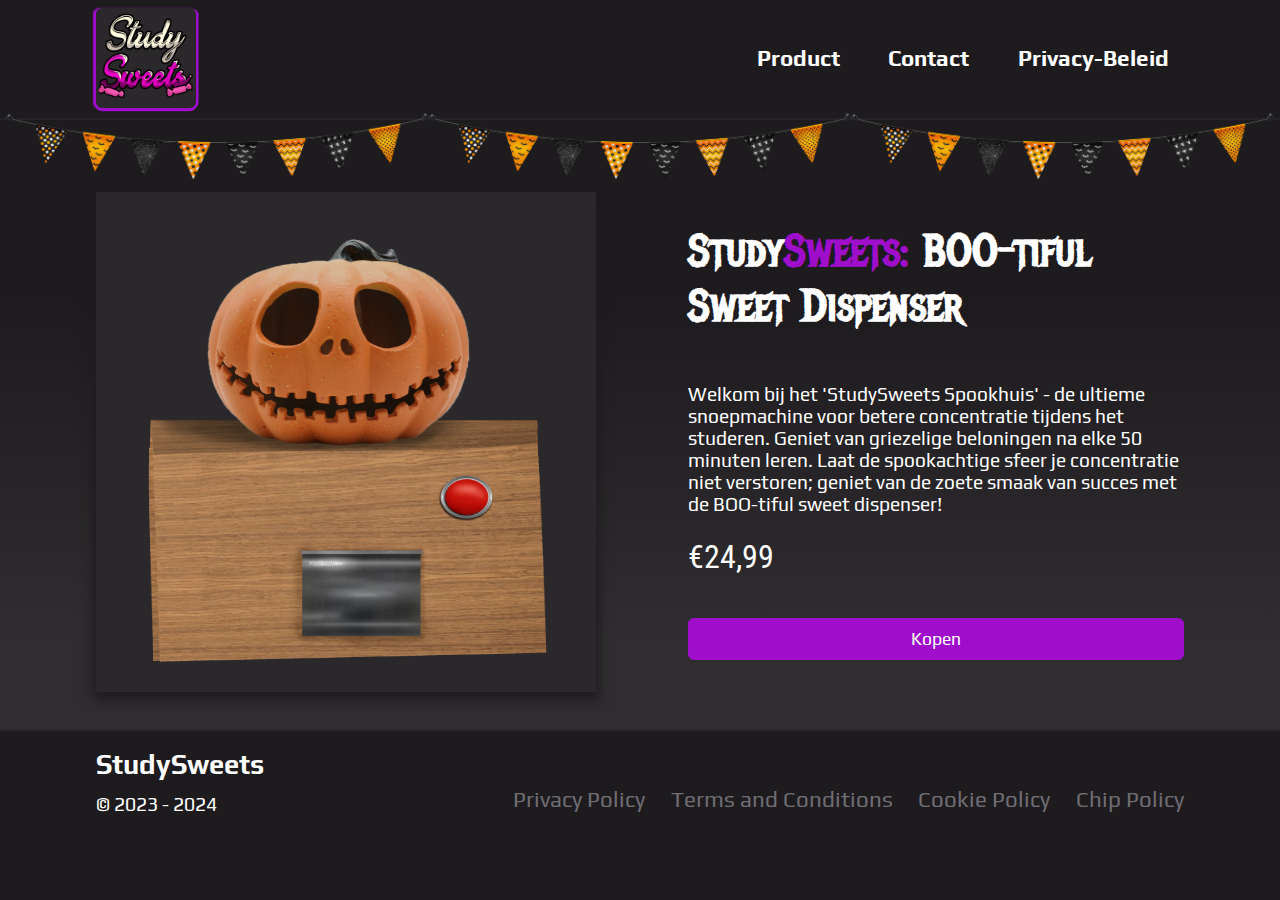
<file: index.html>
<!DOCTYPE html>
<html lang="en">

<head>
    <meta charset="UTF-8">
    <meta name="viewport" content="width=device-width, initial-scale=1.0">
    <title>BOO-tiful sweet dispenser</title>
    <link rel="stylesheet" href="css/style.css">
    <link rel="stylesheet" href="https://cdnjs.cloudflare.com/ajax/libs/font-awesome/5.15.3/css/all.min.css"
        integrity="sha512-iBBXm8fW90+nuLcSKlbmrPcLa0OT92xO1BIsZ+ywDWZCvqsWgccV3gFoRBv0z+8dLJgyAHIhR35VZc2oM/gI1w=="
        crossorigin="anonymous" referrerpolicy="no-referrer" />
    <link rel="icon" type="image/x-icon" href="./images/LOGOSTUDYSWEETS.png">
</head>

<body>
    <nav>
        <div class="logolinks">
            <a class="homelogo" href="./index.html"><img class="navlogo" src="images/LOGOSTUDYSWEETS.png" alt="logo"
                    width="35px" height="35px"></a>
            <div class="navlinks">
                <a class="navlink" href="#product">Product</a>
                <a class="navlink" href="./contact.html">Contact</a>
                <a class="navlink" href="#footer-right">Privacy-Beleid</a>
            </div>
        </div>
    </nav>
    <header>
        <div id=slingers>
            <img src="./images/slingers-halloween.png" class="slingers">
            <img src="./images/slingers-halloween.png" class="slingers">
            <img src="./images/slingers-halloween.png" class="slingers">
        </div>
        <div class="product">
            <div class="productimgdiv">
                <img class="productimg" src="images/CLEROBOT.png" alt="product" width="450px" height="500px">
            </div>
            <div class="productinfo">
                <h1>Study<span class="paarsetext">Sweets:</span> BOO-tiful Sweet Dispenser</h1>
                <p>Welkom bij het 'StudySweets Spookhuis' - de ultieme snoepmachine voor betere concentratie tijdens het
                    studeren. Geniet
                    van griezelige beloningen na elke 50 minuten leren. Laat de spookachtige sfeer je concentratie niet
                    verstoren; geniet
                    van de zoete smaak van succes met de BOO-tiful sweet dispenser!</p>
                <p class="prijs">€24,99</p>
                <div class="buttondiv">
                    <a href="https://tikkie.me/pay/h8o3qo1qdei1tjv52e1o" class="button" target="_blank">Kopen</a>
                </div>
            </div>
        </div>
    </header>
    <footer>
        <div class="footer-left">
            <h2 class="copyright1">StudySweets</h2>
            <p class="copyright1">© 2023 - 2024</p>
            <div class="socials">
                <a class="social" href="https://www.twitter.com"><i class="fab fa-twitter"></i></a>
                <a class="social" href="https://www.facebook.com"><i class="fab fa-facebook-f"></i></a>
                <a class="social" href="https://www.instagram.com"><i class="fab fa-instagram"></i></a>
            </div>
        </div>
        <div id="footer-right">
            <a href="#footer-right">Privacy Policy</a>
            <a href="#footer-right">Terms and Conditions</a>
            <a href="#footer-right">Cookie Policy</a>
            <a href="https://youtu.be/WIRK_pGdIdA" target="_blank" id="easter-egg">Chip Policy</a>
        </div>
    </footer>
</body>

</html>
</file>
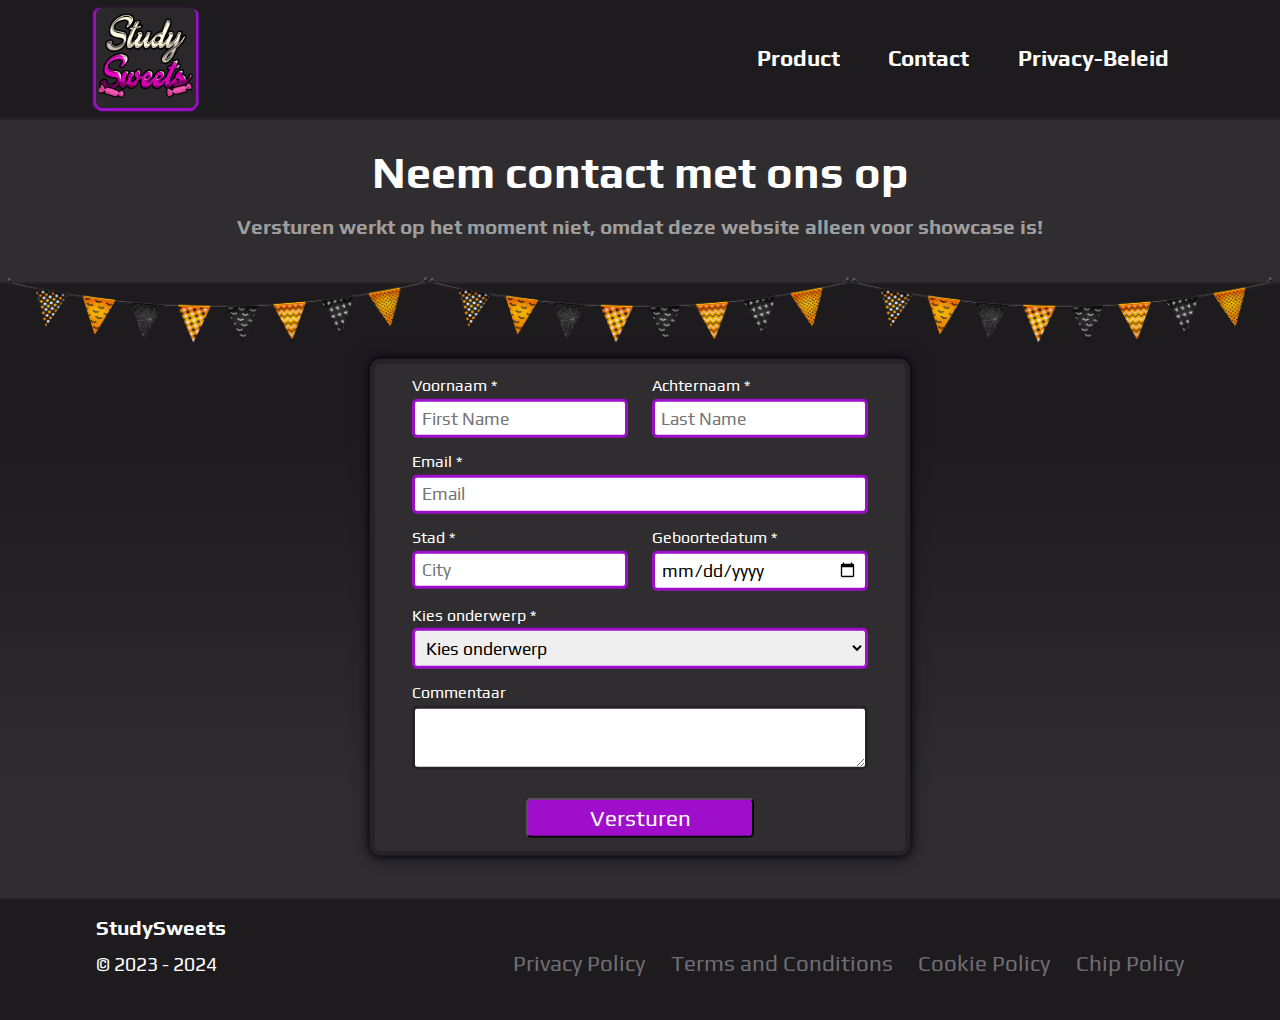
<file: contact.html>
<!DOCTYPE html>
<html lang="en">

<head>
    <meta charset="UTF-8">
    <meta name="viewport" content="width=device-width, initial-scale=1.0">
    <title>Contact Page</title>
    <link rel="stylesheet" href="css/contact.css">
    <link rel="stylesheet" href="https://cdnjs.cloudflare.com/ajax/libs/font-awesome/5.15.3/css/all.min.css"
        integrity="sha512-iBBXm8fW90+nuLcSKlbmrPcLa0OT92xO1BIsZ+ywDWZCvqsWgccV3gFoRBv0z+8dLJgyAHIhR35VZc2oM/gI1w=="
        crossorigin="anonymous" referrerpolicy="no-referrer" />
</head>

<body>
    <nav>
        <div class="logolinks">
            <a class="homelogo" href="./index.html"><img class="navlogo" src="images/LOGOSTUDYSWEETS.png" alt="logo"
                    width="35px" height="35px"></a>
            <div class="navlinks">
                <a class="navlink" href="./index.html#">Product</a>
                <a class="navlink" href="./contact.html">Contact</a>
                <a class="navlink" href="#footer-right">Privacy-Beleid</a>
            </div>
        </div>
    </nav>
    <header>
        <h1>Neem contact met ons op</h1>
        <h2>Versturen werkt op het moment niet, omdat deze website alleen voor showcase is!</h2>
    </header>

    <main>
        <div id=slingers>
            <img src="./images/slingers-halloween.png" class="slingers">
            <img src="./images/slingers-halloween.png" class="slingers">
            <img src="./images/slingers-halloween.png" class="slingers">
        </div>
        <form>
            <div class="grid-item">
                <label for="first-name">Voornaam *</label>
                <input type="text" name="first-name" id="first-name" placeholder="First Name" required>
            </div>
            <div class="grid-item">
                <label for="last-name">Achternaam *</label>
                <input type="text" name="last-name" id="last-name" placeholder="Last Name" required>
            </div>
            <div class="grid-item wide-item">
                <label for="email">Email *</label>
                <input type="email" name="email" id="email" placeholder="Email" required>
            </div>
            <div class="grid-item">
                <label for="city">Stad *</label>
                <input type="text" name="city" id="city" placeholder="City" required>
            </div>
            <div class="grid-item">
                <label for="birth-date">Geboortedatum *</label>
                <input type="date" name="birth-date" id="birth-date" required>
            </div>
            <div class="grid-item wide-item">
                <label for="subject">Kies onderwerp *</label>
                <select id="subject" required>
                    <option value="" disabled selected>Kies onderwerp</option>
                    <option value="feedback">Feedback</option>
                    <option value="question">Vragen</option>
                    <option value="other">Anders</option>
                </select>
            </div>
            <div class="grid-item wide-item">
                <label for="comment">Commentaar</label>
                <textarea id="comment"></textarea>
            </div>
            <div class="grid-item wide-item">
                <button type="submit">Versturen</button>
            </div>
        </form>
    </main>

    <footer>
        <div class="footer-left">
            <h2 class="copyright1">StudySweets</h2>
            <p class="copyright1">© 2023 - 2024</p>
            <div class="socials">
                <a class="social" href="https://www.twitter.com"><i class="fab fa-twitter"></i></a>
                <a class="social" href="https://www.facebook.com"><i class="fab fa-facebook-f"></i></a>
                <a class="social" href="https://www.instagram.com"><i class="fab fa-instagram"></i></a>
            </div>
        </div>
        <div id="footer-right">
            <a href="#footer-right">Privacy Policy</a>
            <a href="#footer-right">Terms and Conditions</a>
            <a href="#footer-right">Cookie Policy</a>
            <a href="https://youtu.be/WIRK_pGdIdA" target="_blank" id="easter-egg">Chip Policy</a>
        </div>
    </footer>
</body>

</html>
</file>
<file: css/style.css>
@import url('https://fonts.googleapis.com/css2?family=Metal+Mania&display=swap');
@import url('https://fonts.googleapis.com/css2?family=Play&display=swap');
@import url('https://fonts.googleapis.com/css2?family=Roboto+Condensed&display=swap');


* {
    box-sizing: border-box;
    scroll-behavior: smooth;
}

body {
    margin: 0;
    font-family: 'Play', 'Lucida Sans Regular', 'Lucida Grande', 'Lucida Sans Unicode', Geneva, Verdana, sans-serif;
    background-color: #1e1b1e;
}

h1 {
    font-family: Metal Mania;
    font-size: 2.8rem;
    margin-top: 0;
}

h2 {
    font-size: 1.7rem;
}

p {
    font-size: 1.2rem;
    letter-spacing: 0;
}

a {
    color: black;
    text-decoration: none;
}

#slingers {
    display: flex;
    flex-direction: row;
    transform: translateY(-10%);
    justify-content: center;
    margin-bottom: -2.5vw;
}

.slingers {
    width: 33%;
    height: auto;
}

/* Nav begin */
nav {
    border-bottom: 0.2vw solid #252325;
    padding: 0.6vw 0 0.8vw;
    align-items: center;
    margin: 0;
}

.logolinks {
    display: flex;
    flex: 1;
    flex-direction: row;
    justify-content: space-between;
    height: min-content;
}

.navlinks {
    display: flex;
    align-items: center;
    justify-content: flex-end;
    padding-right: 7.5vw;
    gap: 1.5vw;
    font-weight: 999;
}

.navlogo {
    display: flex;
    margin: 0 0 0vw 7.5vw;
    padding: 0.2vw;
    width: fit-content;
    height: 100px;
    background-color: #2b282b;
    border-radius: 0.5vw;
    box-shadow:
        0 0.15vw 0.05vw 0.1vw rgb(159, 14, 203),
        0.2vw 0.05vw 0.05vw 0 rgb(159, 14, 203),
        -0.2vw 0.05vw 0.1vw 0 rgb(159, 14, 203);
}

.navlink {
    padding: 1vw;
    box-shadow: inset 0 0 0 0 black;
    color: white;
    transition: color 0.5s ease-in-out, box-shadow 0.5s ease-in-out, border 0.3s ease-in-out;
    text-decoration: none;
    border: 0.2vw solid transparent;
    border-radius: 0.5vw;
    font-size: 1.4rem;
}

.navlink:hover {
    color: #fff;
    box-shadow: inset 200px 0 0 0 black;
    border-bottom: 0.2vw solid rgb(159, 14, 203);
}



/* Header begin */
header {
    color: white;
    border-bottom: 0.2vw solid #252325;
}

.product {
    display: flex;
    flex-direction: row;
    justify-content: space-between;
    padding: 3vw 0 3vw 7.5vw;
    overflow-y: hidden;
    background: linear-gradient(180deg, #1e1b1e 25%, #2f2d2f 85%);
    gap: 4vw;
}

.productimgdiv {
    background-color: #2b282b;
    width: 500px;
    height: 500px;
    display: flex;
    align-items: center;
    justify-content: center;
    box-shadow: 0 0.4vw 0.8vw 0.2vw #1e1b1e;
}

.productimgdiv img {
    padding-top: 1vw;
}

.productimg:hover {
    transform: scale(105%);
    transition: all 1s ease;
}

.productimg:not(:hover) {
    transform: scale(100%);
    transition: all 1s ease;
}

.productinfo {
    display: flex;
    flex-wrap: wrap;
    flex-direction: column;
    padding-right: 7.5vw;
    width: 50%;
    font-size: 1.1rem;
    align-self: center;
}

.paarsetext {
    color: rgb(159, 14, 203);
}

.prijs {
    display: flex;
    align-items: flex-end;
    font-size: 2rem;
    height: 10px;
    font-family: 'Roboto Condensed';
}

.button {
    display: flex;
    justify-content: center;
    background-color: rgb(159, 14, 203);
    text-shadow: 0 8px 16px 0 rgba(48, 13, 86, 0.6);
    color: white;
    font-size: 1.1rem;
    padding: 0.7vw;
    border: 0.2vw solid rgb(159, 14, 203);
    border-radius: 6px;
    box-shadow: inset 0 0 0 0 black;
    transition: all ease 0.6s;
}

.buttondiv {
    padding-top: 10px;
}

.button:hover {
    scale: 1.05;
    transition: all ease 0.4s;
}

.button:active {
    transform: scale(0.85);
    background-color: white;
    color: black;
    transition: all ease 0.2s;
}



/* Footer begin */
footer {
    height: min-content;
    color: white;
    display: flex;
    flex: 1;
    justify-content: space-between;
    padding-bottom: 2vw;
}

.footer-left {
    display: flex;
    flex-direction: column;
    padding-top: 10px;
    padding-left: 7.5vw;
}

.copyright1 {
    margin: 0.5vw 0;
}

.socials {
    margin-top: 1vw;
    display: flex;
    flex-direction: row;
    text-align: center;
    justify-content: flex-start;
    gap: 1.5vw;
}

.social {
    display: flex;
    align-self: center;
    justify-self: center;
    font-size: 1.8rem;
    color: white;
    transition: all 0.3s ease-in-out;
    text-align: center;
}

.social:hover {
    transition: all 0.2s ease-in-out;
    scale: 1.3;
}

#footer-right {
    display: flex;
    flex-direction: row;
    padding: 0 7.5vw;
    gap: 2vw;
    align-items: center;
    font-size: 1.4rem;
}

#footer-right a {
    color: rgb(111, 109, 115);
    transform: translateY(1.8vw);
    padding-bottom: 1vw;
    border-bottom: 0.2vw solid transparent;
    transition: 0.15s ease-in-out;

}

#footer-right a:hover {
    transition: 0.15s ease-in-out;
    color: white;
    border-bottom: 3px solid rgb(159, 14, 203);
}

@media only screen and (max-width: 800px) {
    .product {
        flex-direction: column;
        align-items: center;
    }

    #footer-right {
        flex-direction: column;
    }
}
</file>
<file: css/contact.css>
@import url('https://fonts.googleapis.com/css2?family=Metal+Mania&display=swap');
@import url('https://fonts.googleapis.com/css2?family=Play&display=swap');
@import url('https://fonts.googleapis.com/css2?family=Roboto+Condensed&display=swap');


* {
    box-sizing: border-box;
    scroll-behavior: smooth;
}

body {
    margin: 0;
    font-family: 'Play', 'Lucida Sans Regular', 'Lucida Grande', 'Lucida Sans Unicode', Geneva, Verdana, sans-serif;
    background-color: #1e1b1e;
}

h1 {
    font-family: 'play';
    font-weight: 999;
    font-size: 2.8rem;
    margin: 0;
}

h2 {
    font-size: 1.3rem;
    color: rgb(158, 158, 158);
}

p {
    font-size: 1.2rem;
    letter-spacing: 0;
}

a {
    color: black;
    text-decoration: none;
}

#slingers {
    display: flex;
    flex-direction: row;
    transform: translateY(-10%);
    justify-content: center;
    margin-bottom: -2vw;
}

.slingers {
    width: 33%;
    height: auto;
}


/* Nav begin */
nav {
    border-bottom: 0.2vw solid #252325;
    padding: 0.6vw 0 0.8vw;
    align-items: center;
    margin: 0;
}

.logolinks {
    display: flex;
    flex: 1;
    flex-direction: row;
    justify-content: space-between;
    height: min-content;
}

.navlinks {
    display: flex;
    align-items: center;
    justify-content: flex-end;
    padding-right: 7.5vw;
    gap: 1.5vw;
    font-weight: 999;
}

.navlogo {
    display: flex;
    margin: 0 0 0vw 7.5vw;
    padding: 0.2vw;
    width: fit-content;
    height: 100px;
    background-color: #2b282b;
    border-radius: 0.5vw;
    box-shadow:
        0 0.15vw 0.05vw 0.1vw rgb(159, 14, 203),
        0.2vw 0.05vw 0.05vw 0 rgb(159, 14, 203),
        -0.2vw 0.05vw 0.1vw 0 rgb(159, 14, 203);
}

.navlink {
    padding: 1vw;
    box-shadow: inset 0 0 0 0 black;
    color: white;
    transition: color 0.5s ease-in-out, box-shadow 0.5s ease-in-out, border 0.3s ease-in-out;
    text-decoration: none;
    border: 0.2vw solid transparent;
    border-radius: 0.5vw;
    font-size: 1.4rem;
}

.navlink:hover {
    color: #fff;
    box-shadow: inset 200px 0 0 0 black;
    border-bottom: 0.2vw solid rgb(159, 14, 203);
}

header {
    display: flex;
    flex-direction: column;
    background-color: #2f2d2f;
    color: white;
    justify-content: center;
    text-align: center;
    padding: 2vw;
    border-bottom: 0.2vw solid #252325;
}


/* Main Begin */
main {
    display: flex;
    flex-direction: column;
    align-items: center;
    border-bottom: 0.2vw solid #252325;
    padding-bottom: 6vw;
    background: linear-gradient(180deg, #1e1b1e 25%, #2f2d2f 85%);
}

form {
    display: grid;
    column-gap: 5%;
    grid-template-columns: 45% 45%;
    justify-content: center;
    min-width: fit-content;
    padding: 1vw 2vw;
    background-color: #2f2d2f;
    color: white;
    border: 0.4vw solid #252325;
    border-radius: 0.8vw;
    transform: translateY(7%);
    box-shadow: 0 0 0.7vw rgb(0, 0, 0),
        0 0 1.5vw rgb(23, 22, 40);
}

.wide-item {
    grid-column-start: 1;
    grid-column-end: 3;
}

#form-section h2 {
    text-align: center;
    font-size: 3rem;
}

.grid-item {
    display: flex;
    flex-direction: column;
}

form button {
    display: flex;
    padding: 0.4vw 8vw;
    margin: 1.1vw 0 0;
    font-size: 1.4rem;
    font-family: play;
    max-width: 50%;
    align-self: center;
    justify-content: center;
    border-radius: 0.4vw;
    color: white;
    background-color: rgb(159, 14, 203);
    border: 0.2vw solid 0.2vw solid rgb(159, 14, 203);
    transition: 0.15s ease-in-out
}

form button:hover {
    transition: 0.1s ease-in-out;
    background-color: white;
    color: black;
    box-shadow: 0 0 0.75vw rgb(255, 255, 255);
    transform: scale(1.05);
}

input,
textarea,
select {
    padding: 0.5vw;
    border-radius: 0.4vw;
    border: 0.3vw solid rgb(159, 14, 203);
    margin: 0.3vw 0 1.1vw;
    font-family: play;
    font-size: 1.1rem;
    outline: none;
    transition: 0.15s ease-in-out;
}

textarea {
    transition: none;
    min-width: 100%;
    max-width: 0;
    min-height: 5vw;
    max-height: 15vw;
    border: 0.3vw solid #252325;
}

input:valid,
select:valid {
    transition: 0.15s ease-in-out;
    border: 0.3vw solid rgb(163, 170, 219);
}

input:focus:invalid {
    transition: 0.15s ease-in-out;
    border: 0.3vw solid rgb(151, 29, 29);
}



/* Footer begin */
footer {
    height: min-content;
    color: white;
    display: flex;
    flex: 1;
    justify-content: space-between;
    padding-bottom: 2vw;
}

footer h2 {
    color: white;
}

.footer-left {
    display: flex;
    flex-direction: column;
    padding-top: 10px;
    padding-left: 7.5vw;
}

.copyright1 {
    margin: 0.5vw 0;
}

.socials {
    margin-top: 1vw;
    display: flex;
    flex-direction: row;
    text-align: center;
    justify-content: flex-start;
    gap: 1.5vw;
}

.social {
    display: flex;
    align-self: center;
    justify-self: center;
    font-size: 1.8rem;
    color: white;
    transition: all 0.3s ease-in-out;
    text-align: center;
}

.social:hover {
    transition: all 0.2s ease-in-out;
    scale: 1.3;
}

#footer-right {
    display: flex;
    flex-direction: row;
    padding: 0 7.5vw;
    gap: 2vw;
    align-items: center;
    font-size: 1.4rem;
}

#footer-right a {
    color: rgb(111, 109, 115);
    transform: translateY(1.8vw);
    padding-bottom: 1vw;
    border-bottom: 0.2vw solid transparent;
    transition: 0.15s ease-in-out;

}

#footer-right a:hover {
    transition: 0.15s ease-in-out;
    color: white;
    border-bottom: 3px solid rgb(159, 14, 203);
}


@media only screen and (max-width: 800px) {
    .product {
        flex-direction: column;
        align-items: center;
    }

    #footer-right {
        flex-direction: column;
    }
}
</file>
